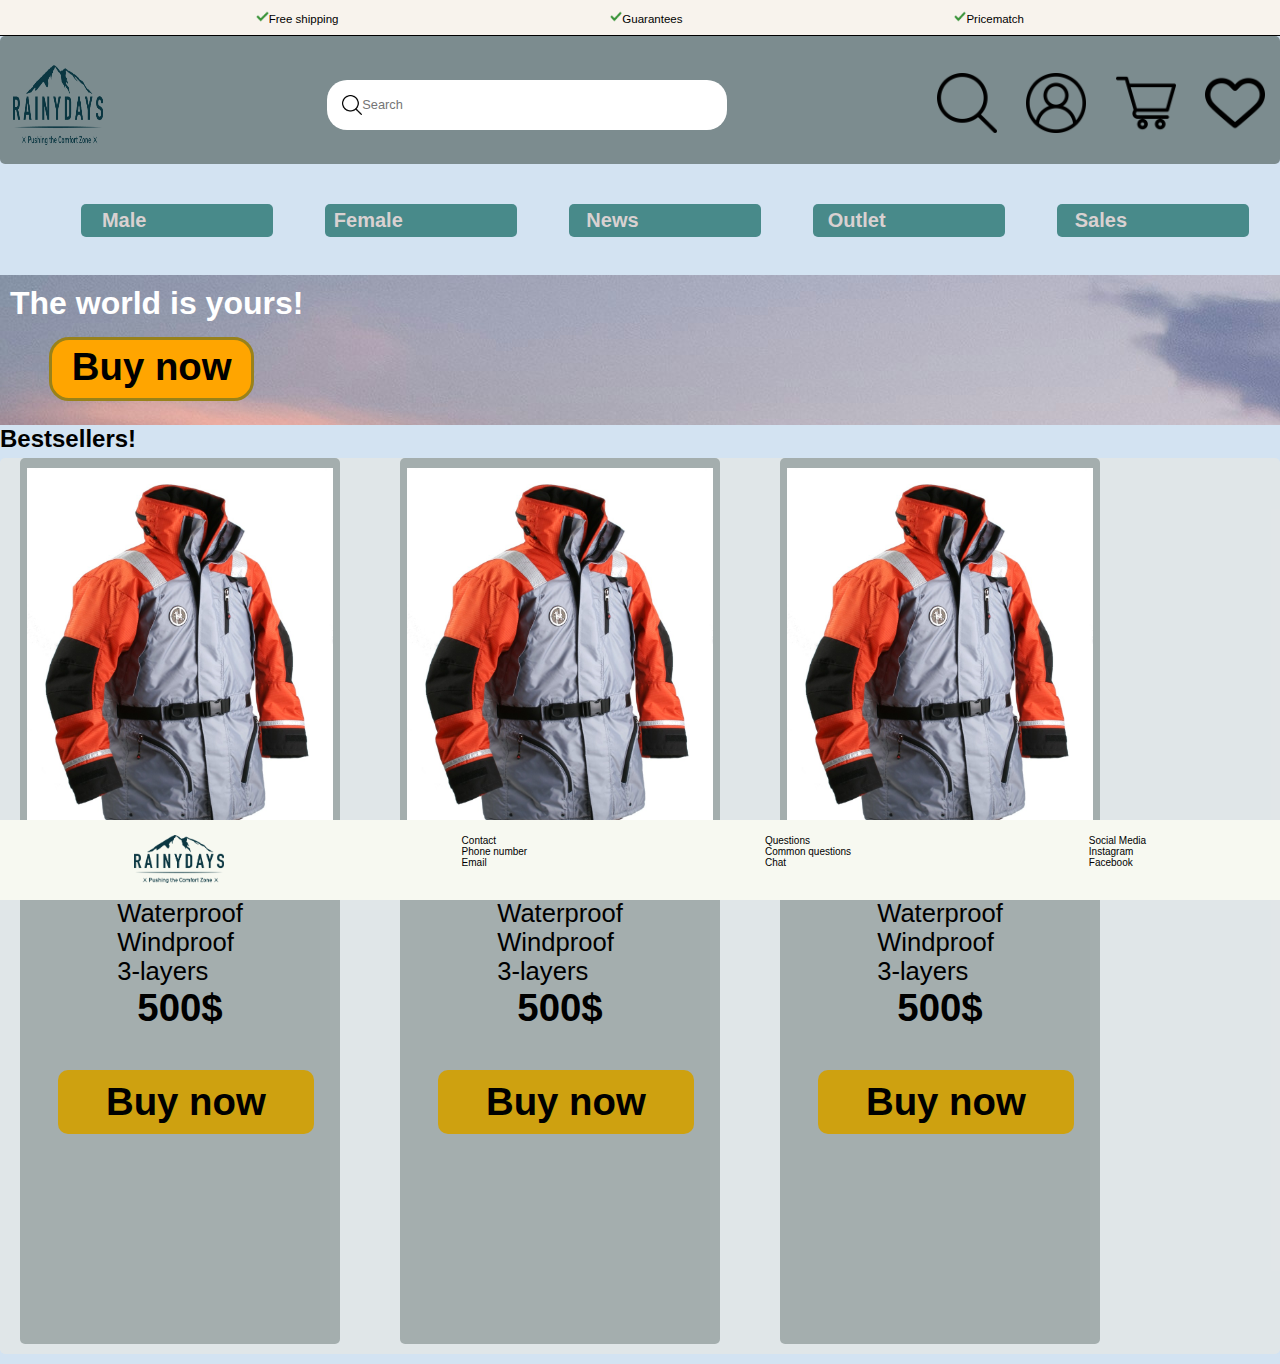
<file: index.html>
<!DOCTYPE html>
<html lang="en">
<head>
    <meta charset="UTF-8">
    <meta name="viewport" content="width=device-width, initial-scale=1.0">
    <title>Rainydays | home</title>
    <link rel="stylesheet" href="styles/rainydays2.css">
     <link rel="icon" href="/photos/RainyDays_Logo.png">
</head>
<body>
    <!--infobar-->
    <div class="info-bar">
        <span class="information"><img src="icons/checkmark.png" alt="confirmation on information" class="checkmark">Free shipping</span>
         <span class="information"><img src="icons/checkmark.png" alt="confirmation on information" class="checkmark">Guarantees</span>
          <span class="information"><img src="icons/checkmark.png" alt="confimration on information" class="checkmark">Pricematch</span>
    </div>
    <!--header-->
    <header>
        <div class="logo">
            <a href="pages/Rainydays2.html"><img src="photos/RainyDays_Logo.png" alt="Logo of rainydays" class="logo"></a>
        </div>
                    <form action="search">
        <div class="search">
            <span class="search-icon"> <img src="icons/search-interface-symbol.png" alt="search icons" class="search-icon"></span>
       <input type="search" placeholder="Search" class="search-input">
         </div>
    </form>
        <div class="icons">
            <img src="icons/search-interface-symbol.png" alt="search icon" id="Search-icon-header">
            <img src="icons/user.png" alt="icon that represents account">
           <img src="icons/shopping-cart.png" alt="icon that represents a shopping cart">
            <img src="icons/heart.png" alt="icon that represents a heart">
        </div>
    </header>
    <!--navigation-->
    <nav class="main-nav">
    <button><a href="pages/productspage2.html">Male</a></button> 
   <button><a href="pages/productspage2.html">Female</a></button> 
   <button><a href="pages/productspage2.html">News</a></button> 
   <button><a href="pages/productspage2.html">Outlet</a></button> 
   <button><a href="pages/productspage2.html">Sales</a></button> 
    </nav>
<aside>        
    <div class="hero">
    <h1>The world is yours!</h1>
    <a href="pages/productspage2.html"><button class="cta">Buy now</button></a>
    </div>
</aside>
<!--main content-->
<main>
    <h2>Bestsellers!</h2>
<div class="card-container">
    <!--cards-->
    <div class="card">
        <a href="pages/productinfopage2.html" class="jacket"><img src="photos/RainyDays_Jacket1.jpg" alt="picture of a jacket" class="jacket"></a>
        <div class="card-content">
            <h3>Jacket 1</h3>
            <ul>
                <li>Waterproof</li>
                <li>Windproof</li>
                <li>3-layers</li>
            </ul>
            <p class="price">500$</p>
            <button class="card-button">Buy now</button>
        </div>
    </div>
        <div class="card">
         <a href="pages/productinfopage2.html" class="jacket"><img src="photos/RainyDays_Jacket1.jpg" alt="picture of a jacket" class="jacket"></a>
        <div class="card-content">
            <h3>Jacket 2</h3>
            <ul>
                <li>Waterproof</li>
                <li>Windproof</li>
                <li>3-layers</li>
            </ul>
            <p class="price">500$</p>
            <button class="card-button">Buy now</button>
        </div>
    </div>    <div class="card">
         <a href="pages/productinfopage2.html" class="jacket"><img src="photos/RainyDays_Jacket1.jpg" alt="picture of a jacket" class="jacket"></a>
        <div class="card-content">
            <h3>Jacket 3</h3>
            <ul>
                <li>Waterproof</li>
                <li>Windproof</li>
                <li>3-layers</li>
            </ul>
            <p class="price">500$</p>
            <button class="card-button">Buy now</button>
        </div>
    </div>
</div>
</main>
 
    <!--footer-->
<footer class="footer">
    <div class="footer-logo">
        <img src="photos/RainyDays_Logo.png" alt="Rainydays logo" class="footer-logo">
      </div>
    <div class="footer-connect">
        <p>Contact</p>
        <p>Phone number</p>
        <p>Email</p>
    </div>
     <div class="footer-services">
        <p>Questions</p>
        <p>Common questions</p>
        <p>Chat</p>
    </div>
     <div class="footer-social">
        <p>Social Media</p>
        <p>Instagram</p>
        <p>Facebook</p>
    </div>
</footer>
</body>
</html>
</file>
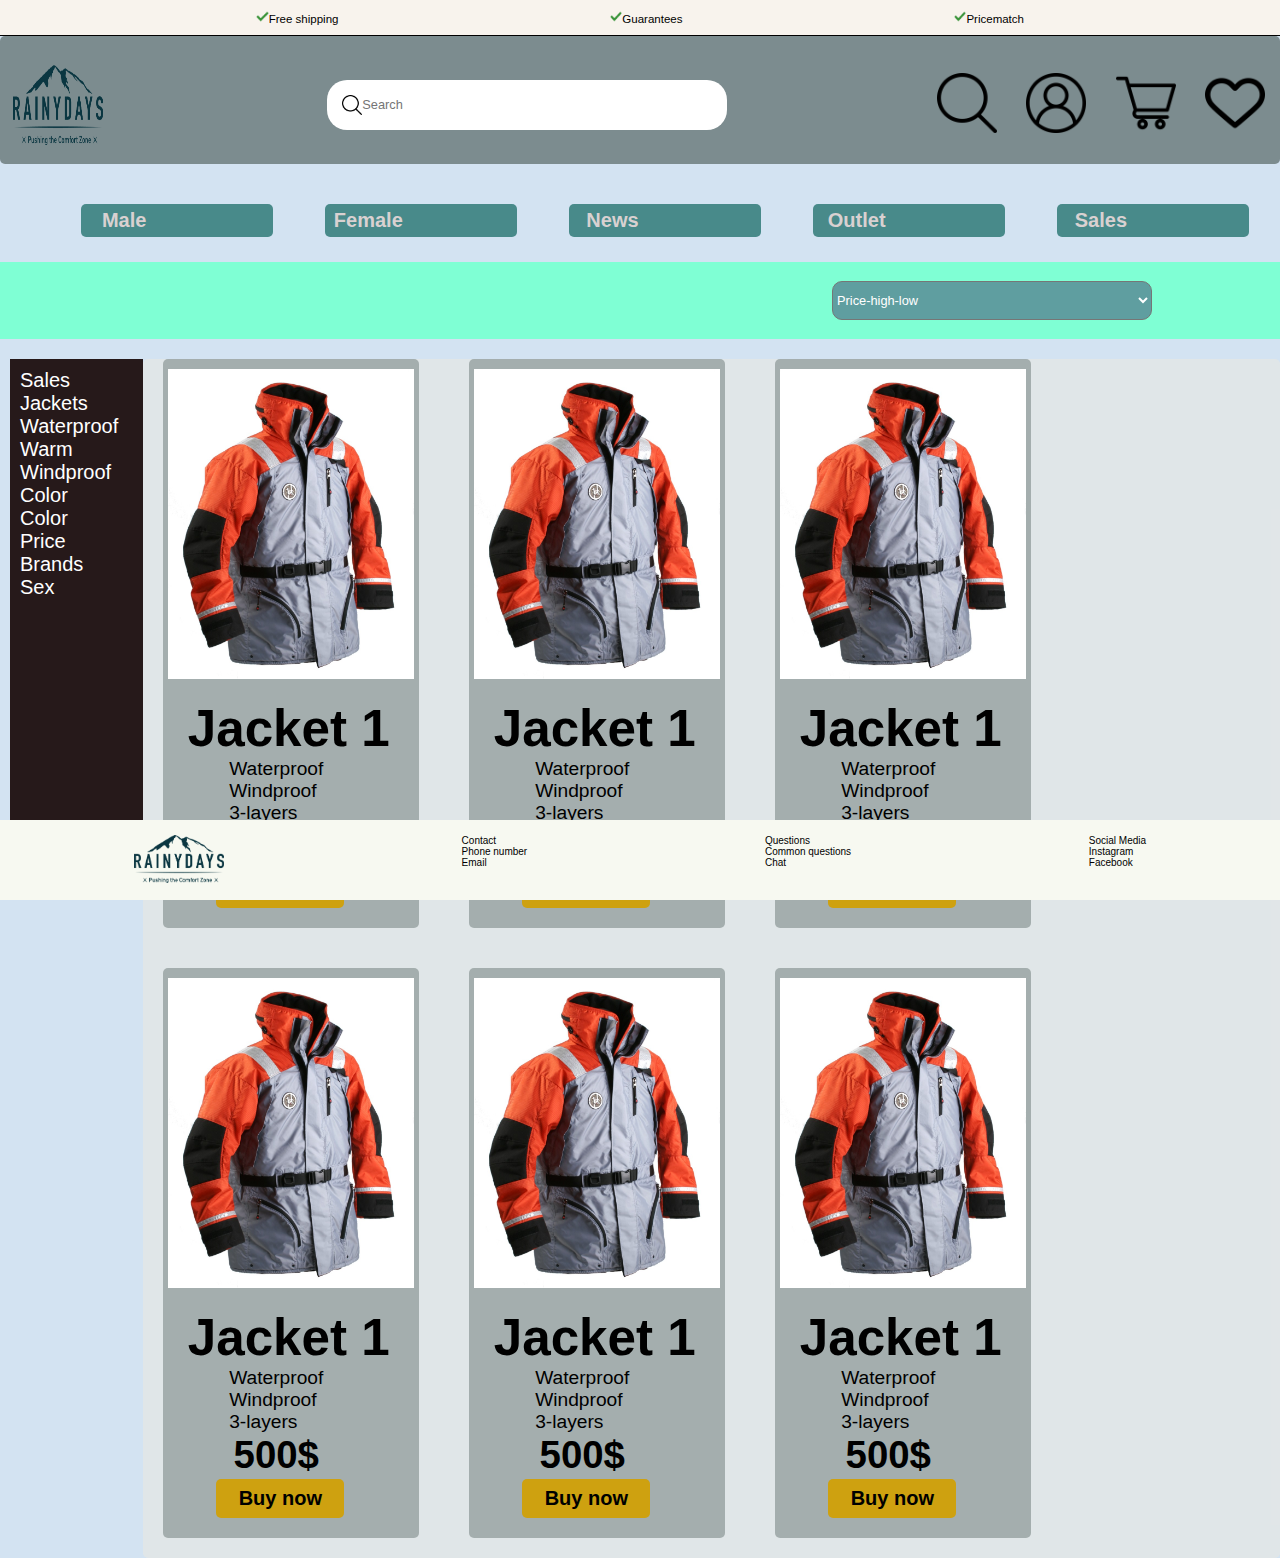
<file: productspage2.html>
<!DOCTYPE html>
<html lang="en">
<head>
    <meta charset="UTF-8">
    <meta name="viewport" content="width=device-width, initial-scale=1.0">
    <title>Rainydays | products</title>
    <link rel="stylesheet" href="styles/rainydays2.css">
    <link rel="stylesheet" href="styles/productspage2.css">
     <link rel="icon" href="photos/RainyDays_Logo.png">
</head>
<body>
    <!--infobar-->
    <div class="info-bar">
        <span class="information"><img src="icons/checkmark.png" alt="confirmation on information" class="checkmark">Free shipping</span>
         <span class="information"><img src="icons/checkmark.png" alt="confirmation on information" class="checkmark">Guarantees</span>
          <span class="information"><img src="icons/checkmark.png" alt="confimration on information" class="checkmark">Pricematch</span>
    </div>
    <!--header-->
    <header>
        <div class="logo">
            <a href="index.html"><img src="photos/RainyDays_Logo.png" alt="rainydays logo" class="logo"></a>
        </div>
                    <form action="search">
        <div class="search">
            <span class="search-icon"> <img src="icons/search-interface-symbol.png" alt="search icon" class="search-icon"></span>
       <input type="search" placeholder="Search" class="search-input">
        </div>
    </form>
        <div class="icons">
            <img src="icons/search-interface-symbol.png" alt="seach icon" id="Search-icon-header">
            <img src="icons/user.png" alt="user icon">
           <img src="icons/shopping-cart.png" alt="shopping cart icon">
            <img src="icons/heart.png" alt="heart icon">
        </div>

    </header>
    <!--navigation-->
    <nav class="main-nav">
    <button><a href="pages/productspage2.html">Male</a></button> 
   <button><a href="pages/productspage2.html">Female</a></button> 
   <button><a href="pages/productspage2.html">News</a></button> 
   <button><a href="pages/productspage2.html">Outlet</a></button> 
   <button><a href="pages/productspage2.html">Sales</a></button> 
    </nav>
<!--productspage-->
<main class="productspage">
    <div class="filters">
        <div class="hamburger-menu">

<a href="" class="link-hamburger-menu">
<img src="icons/hamburger.png" alt="hamburger menu" class="image-hamburger-menu">
 </a>
</div>
<select name="option" id="options" class="options">
    <option value="">Price-high-low</option>
    <option value="">Discount</option>
    <option value="">Price-low-high</option>
</select>
</div>
<div class="list-and-products">
    <ul class="list-of-products">
       <li>Sales</li>
        <li>Jackets</li>
        <li>Waterproof</li>
        <li>Warm</li>
        <li>Windproof</li>
        <li>Color</li>
        <li>Color</li>
        <li>Price</li>
        <li>Brands</li>
        <li>Sex</li> 
    </ul>
    <!--cards-->
    <div class="productspage-card-container">
        <div class="productspage-card">
        <a href="pages/productinfopage2.html" class="productspage-jacket"><img src="photos/RainyDays_Jacket1.jpg" alt="jacket" class="productspage-jacket"></a>
        <div class="productspage-card-content">
            <h3>Jacket 1</h3>
            <ul>
                <li>Waterproof</li>
                <li>Windproof</li>
                <li>3-layers</li>
            </ul>
            <p class="productspage-price">500$</p>
            <button class="productspage-card-button">Buy now</button>
        </div>
    </div>    <div class="productspage-card">
        <a href="pages/productinfopage2.html" class="productspage-jacket"><img src="photos/RainyDays_Jacket1.jpg" alt="jacket" class="productspage-jacket"></a>
        <div class="productspage-card-content">
            <h3>Jacket 1</h3>
            <ul>
                <li>Waterproof</li>
                <li>Windproof</li>
                <li>3-layers</li>
            </ul>
            <p class="productspage-price">500$</p>
            <button class="productspage-card-button">Buy now</button>
        </div>
    </div>    <div class="productspage-card">
         <a href="pages/productinfopage2.html" class="productspage-jacket"><img src="photos/RainyDays_Jacket1.jpg" alt="jacket" class="productspage-jacket"></a>
        <div class="productspage-card-content">
            <h3>Jacket 1</h3>
            <ul>
                <li>Waterproof</li>
                <li>Windproof</li>
                <li>3-layers</li>
            </ul>
            <p class="productspage-price">500$</p>
            <button class="productspage-card-button">Buy now</button>
        </div>
        </div>    <div class="productspage-card">
         <a href="pages/productinfopage2.html" class="productspage-jacket"><img src="photos/RainyDays_Jacket1.jpg" alt="jacket" class="productspage-jacket"></a>
        <div class="productspage-card-content">
            <h3>Jacket 1</h3>
            <ul>
                <li>Waterproof</li>
                <li>Windproof</li>
                <li>3-layers</li>
            </ul>
            <p class="productspage-price">500$</p>
            <button class="productspage-card-button">Buy now</button>
        </div>
    </div>    <div class="productspage-card">
         <a href="pages/productinfopage2.html" class="productspage-jacket"><img src="photos/RainyDays_Jacket1.jpg" alt="jacket" class="productspage-jacket"></a>
        <div class="productspage-card-content">
            <h3>Jacket 1</h3>
            <ul>
                <li>Waterproof</li>
                <li>Windproof</li>
                <li>3-layers</li>
            </ul>
            <p class="productspage-price">500$</p>
            <button class="productspage-card-button">Buy now</button>
        </div>
    </div>    <div class="productspage-card">
         <a href="pages/productinfopage2.html" class="productspage-jacket"><img src="photos/RainyDays_Jacket1.jpg" alt="jacket" class="productspage-jacket"></a>
        <div class="productspage-card-content">
            <h3>Jacket 1</h3>
            <ul>
                <li>Waterproof</li>
                <li>Windproof</li>
                <li>3-layers</li>
            </ul>
            <p class="productspage-price">500$</p>
            <button class="productspage-card-button">Buy now</button>
        </div>
</div>
</div>
</div>

</main>
    <!--footer-->
<footer class="footer">
    <div class="footer-logo">
        <img src="photos/RainyDays_Logo.png" alt="rainydays logo" class="footer-logo">
      </div>
    <div class="footer-connect">
        <p>Contact</p>
        <p>Phone number</p>
        <p>Email</p>
    </div>
     <div class="footer-services">
        <p>Questions</p>
        <p>Common questions</p>
        <p>Chat</p>
    </div>
     <div class="footer-social">
        <p>Social Media</p>
        <p>Instagram</p>
        <p>Facebook</p>
    </div>
</footer>
</body>
</html>
</file>
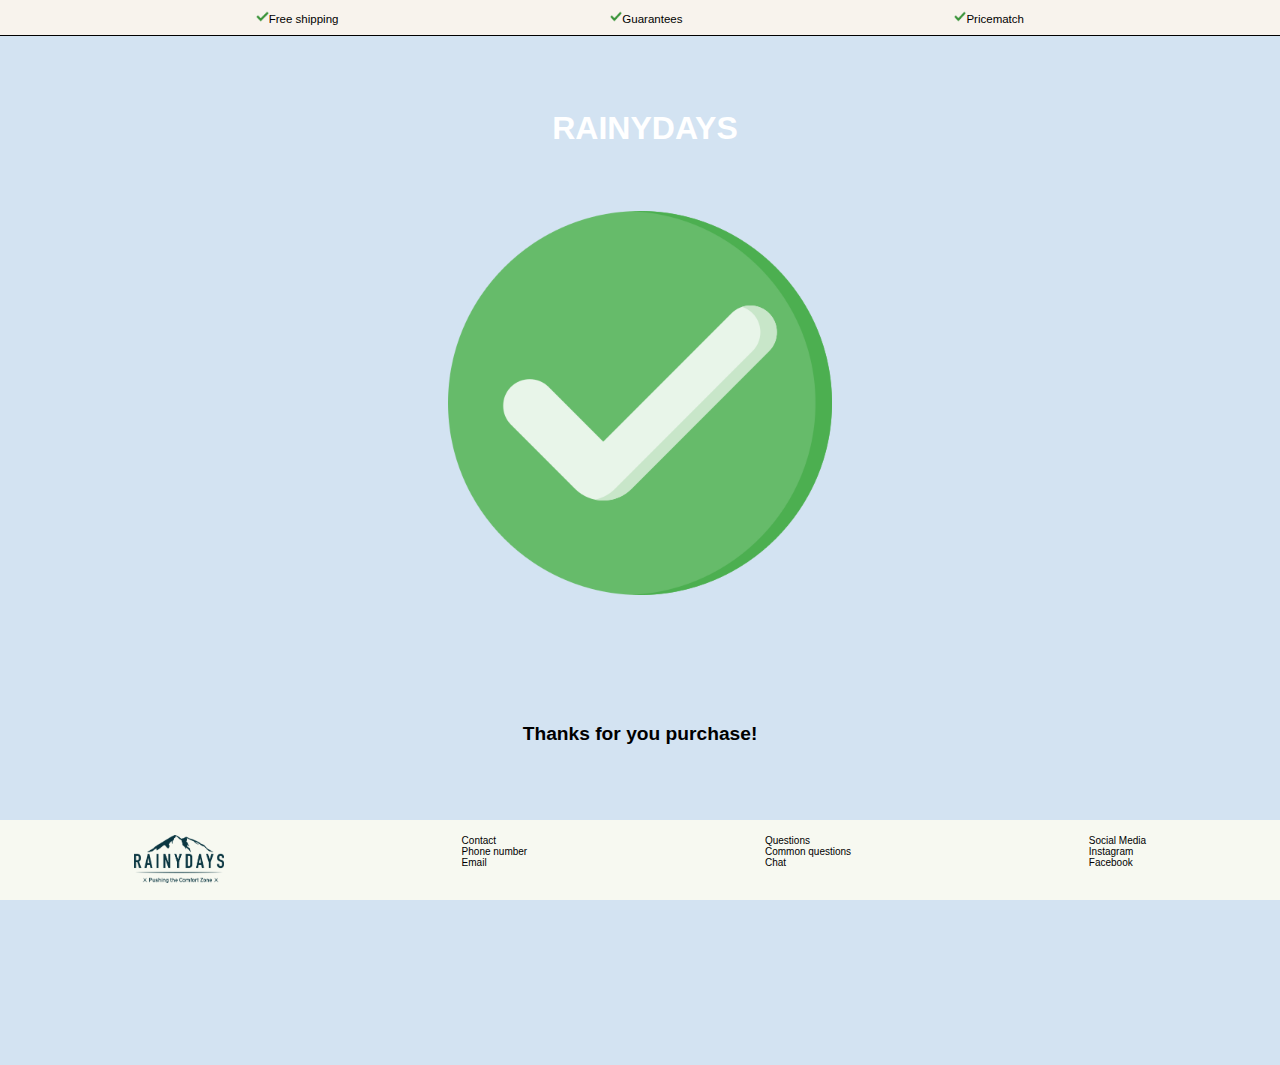
<file: pages/confirmation2.html>
<!DOCTYPE html>
<html lang="en">
<head>
    <meta charset="UTF-8">
    <meta name="viewport" content="width=device-width, initial-scale=1.0">
    <title>Rainydays | Confirmation</title>
    <link rel="stylesheet" href="../styles/rainydays2.css">
    <link rel="stylesheet" href="../styles/confirmation2.css">
     <link rel="icon" href="../photos/RainyDays_Logo.png">
</head>
<body>
    <!--infobar-->
    <div class="info-bar">
        <span class="information"><img src="../icons/checkmark.png" alt="confirmation on information" class="checkmark">Free shipping</span>
         <span class="information"><img src="../icons/checkmark.png" alt="confirmation on information" class="checkmark">Guarantees</span>
          <span class="information"><img src="../icons/checkmark.png" alt="confimration on information" class="checkmark">Pricematch</span>
    </div>
    <!--confirmation-->
    <main>  
     <h1>RAINYDAYS</h1>
        <img src="../icons/verified.png" alt="verification" class="confirmation">
        <p class="confirmation-text">Thanks for you purchase!</p>
    </main>
 
    <!--footer-->
<footer class="footer">
    <div class="footer-logo">
        <img src="../photos/RainyDays_Logo.png" alt="rainydays logo" class="footer-logo">
      </div>
    <div class="footer-connect">
        <p>Contact</p>
        <p>Phone number</p>
        <p>Email</p>
    </div>
     <div class="footer-services">
        <p>Questions</p>
        <p>Common questions</p>
        <p>Chat</p>
    </div>
     <div class="footer-social">
        <p>Social Media</p>
        <p>Instagram</p>
        <p>Facebook</p>
    </div>
</footer>
</body>
</html>
</file>
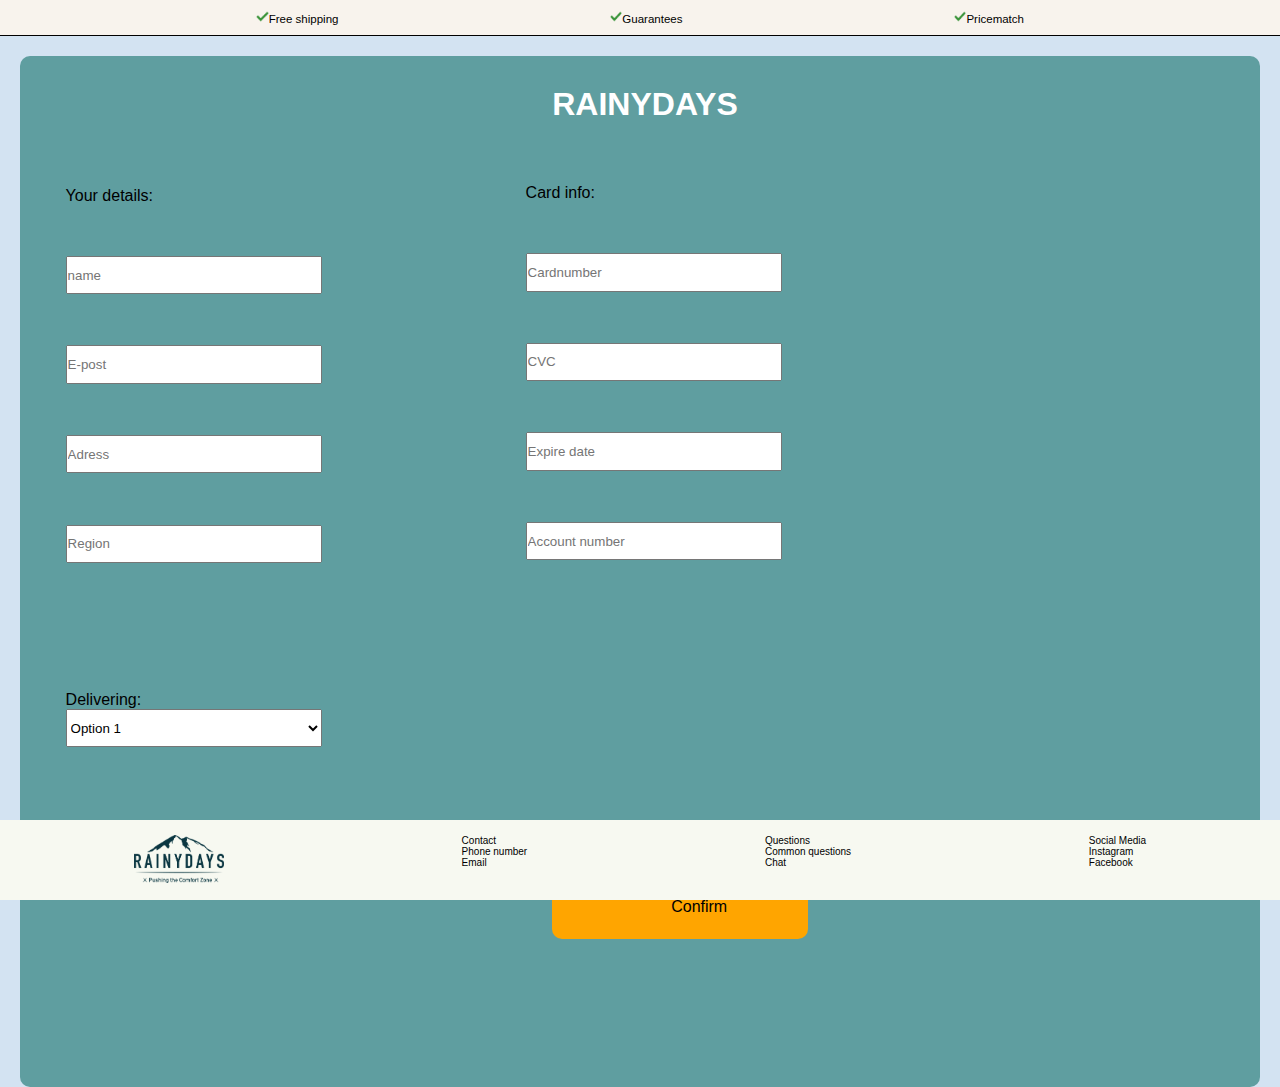
<file: pages/payment2.html>
<!DOCTYPE html>
<html lang="en">
<head>
    <meta charset="UTF-8">
    <meta name="viewport" content="width=device-width, initial-scale=1.0">
    <title>Rainydays | Payment</title>
    <link rel="stylesheet" href="/styles/rainydays2.css">
    <link rel="stylesheet" href="/styles/payment2.css">
     <link rel="icon" href="/photos/RainyDays_Logo.png">
</head>
<body>
    <!--infobar-->
    <div class="info-bar">
        <span class="information"><img src="/icons/checkmark.png" alt="confirmation on information" class="checkmark">Free shipping</span>
         <span class="information"><img src="/icons/checkmark.png" alt="confirmation on information" class="checkmark">Guarantees</span>
          <span class="information"><img src="/icons/checkmark.png" alt="confimration on information" class="checkmark">Pricematch</span>
    </div>
    <!--section for payment-->
<main>
    <section class="payment-card">
        <div class="box">
            <h1 class="rainydays">RAINYDAYS</h1>
        </div>
        <div class="your-details-section">
            <p>Your details:</p>
            <input type="text" placeholder="name">
            <input type="text" placeholder="E-post">
            <input type="text" placeholder="Adress">
            <input type="text" placeholder="Region">
        </div>
        <div class="delivering-section">
            <p>Delivering:</p>
            <select name="option" id="option">
                <option value="">Option 1</option>
                <option value="">Option 2</option>
                <option value="">Option 3</option>
            </select>
            </div>
<div class="card-info-section">
            <p>Card info:</p>
             <input type="number" placeholder="Cardnumber">
            <input type="number" placeholder="CVC">
            <input type="number" placeholder="Expire date">
            <input type="number" placeholder="Account number">
            </div>
            <a href="/pages/confirmation2.html" class="confirm-and-pay">Confirm</a>

    </section>
</main>
 
    <!--footer-->
<footer class="footer">
    <div class="footer-logo">
        <img src="/photos/RainyDays_Logo.png" alt="rainydays logo" class="footer-logo">
      </div>
    <div class="footer-connect">
        <p>Contact</p>
        <p>Phone number</p>
        <p>Email</p>
    </div>
     <div class="footer-services">
        <p>Questions</p>
        <p>Common questions</p>
        <p>Chat</p>
    </div>
     <div class="footer-social">
        <p>Social Media</p>
        <p>Instagram</p>
        <p>Facebook</p>
    </div>
</footer>
</body>
</html>
</file>
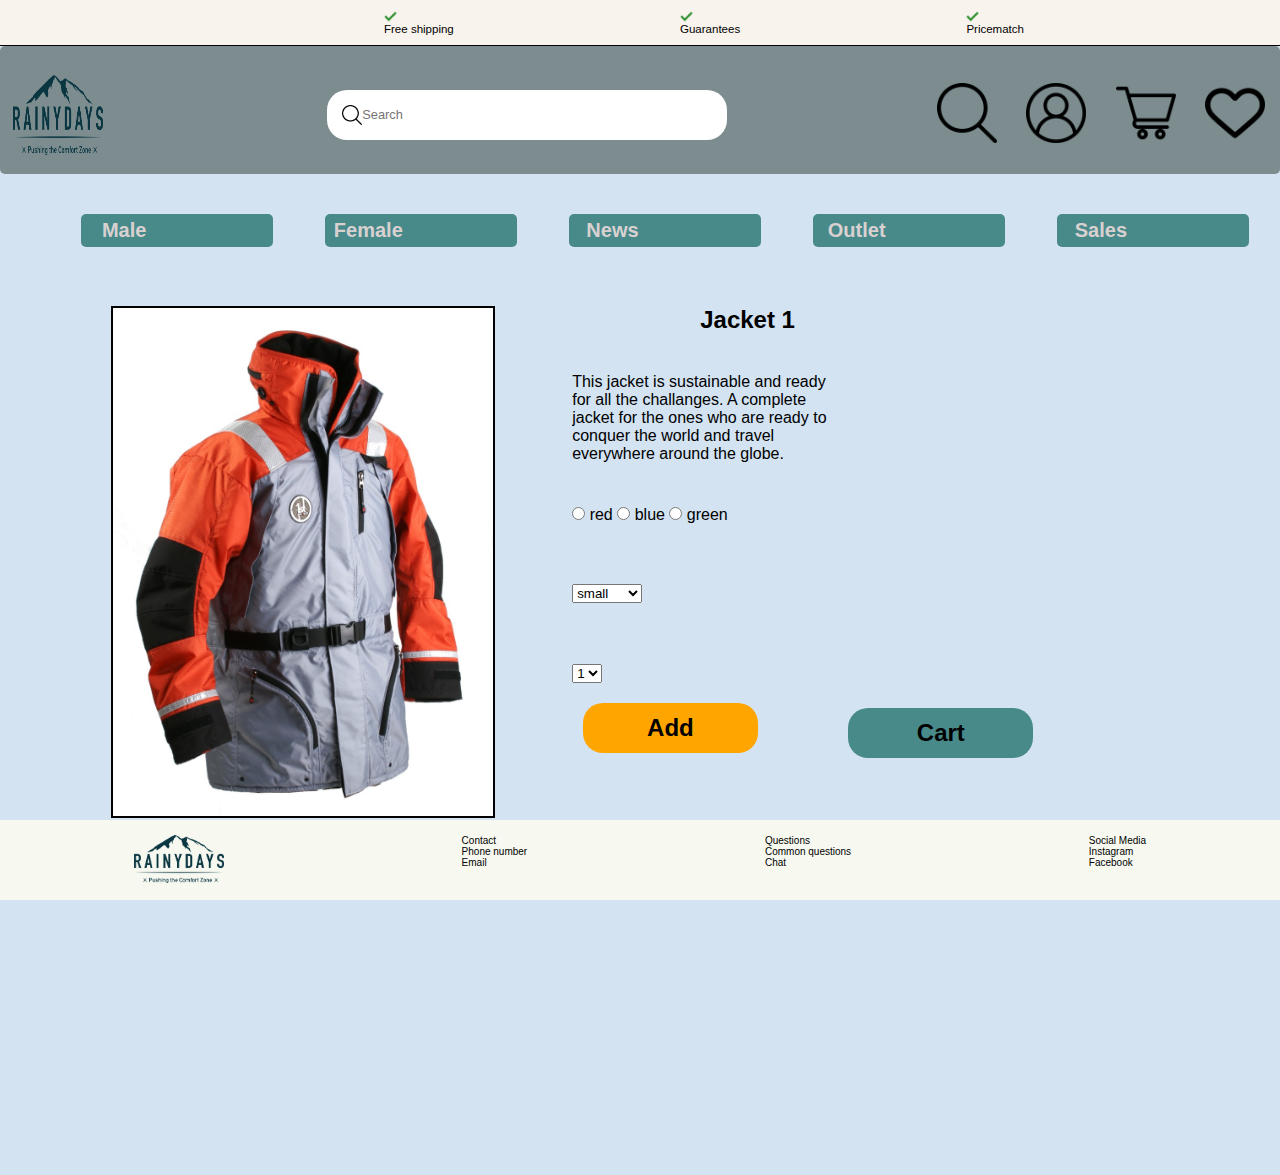
<file: pages/productinfopage2.html>
<!DOCTYPE html>
<html lang="en">
<head>
    <meta charset="UTF-8">
    <meta name="viewport" content="width=device-width, initial-scale=1.0">
    <title>Rainydays | productinfo </title>
    <link rel="stylesheet" href="/styles/rainydays2.css">
    <link rel="stylesheet" href="/styles/productinfopage2.css">
     <link rel="icon" href="/photos/RainyDays_Logo.png">
</head>
<body>
    <!--infobar-->
    <div class="info-bar">
        <span class="information"><img src="/icons/checkmark.png" alt="confirmation on information" class="checkmark">Free shipping</span>
         <span class="information"><img src="/icons/checkmark.png" alt="confirmation on information" class="checkmark">Guarantees</span>
          <span class="information"><img src="/icons/checkmark.png" alt="confimration on information" class="checkmark">Pricematch</span>
    </div>
    <!--header-->
    <header>
        <div class="logo">
            <a href="/pages/Rainydays2.html"><img src="/photos/RainyDays_Logo.png" alt="Logo of rainydays" class="logo"></a>
        </div>
                    <form action="search">
        <div class="search">
            <span class="search-icon"> <img src="/icons/search-interface-symbol.png" alt="search icon" class="search-icon"></span>
       <input type="search" placeholder="Search" class="search-input">
        </div>
    </form>
        <div class="icons">
            <img src="/icons/search-interface-symbol.png" alt="search interface symbol" id="Search-icon-header">
            <img src="/icons/user.png" alt="user icon">
           <img src="/icons/shopping-cart.png" alt="shopping cart icon"> 
            <img src="/icons/heart.png" alt="heart icon">
        </div>

    </header>
    <!--navigation-->
    <nav class="main-nav">
    <button><a href="/pages/productspage2.html">Male</a></button> 
   <button><a href="/pages/productspage2.html">Female</a></button> 
   <button><a href="/pages/productspage2.html">News</a></button> 
   <button><a href="/pages/productspage2.html">Outlet</a></button> 
   <button><a href="/pages/productspage2.html">Sales</a></button> 
    </nav>
<!--information-->
<main class="productinfopage">
    <div class="productinfo-image">
        <img src="/photos/RainyDays_Jacket1.jpg" alt="jacket">
    </div>
    <div class="all-info">
 <div class="productinfo">
        <h2 class="productinfo-heading">Jacket 1</h2>
        <p>This jacket is sustainable and ready for all the challanges. A complete jacket for the ones who are ready to conquer the world and travel everywhere around the globe.</p>
    </div>
<div class="information">
        <div class="color-options">
        <input type="radio" class="color" id="red">
        <label for="red">red</label>
        <input type="radio" id="blue">
        <label for="blue">blue</label>
        <input type="radio" id="green">
        <label for="green">green</label>
    </div>
    <label class="size-options">
        <select name="size" id="size">
            <option value="size">small</option>
            <option value="size">Medium</option>
            <option value="size">large</option>
        </select>
    </label>
    <label class="amount-options">
        <select name="number" id="number">
            <option value="number">1</option>
            <option value="number">2</option>
            <option value="number">3</option>
        </select>
    </label>
    <div class="buttons">
                <button class="add">Add</button>
        <a href="/pages/cartpage2.html" class="cart"><button class="cart">Cart</button></a>
    </div>
</div>
    </div>
</main>
 
    <!--footer-->
<footer class="footer">
    <div class="footer-logo">
        <img src="/photos/RainyDays_Logo.png" alt="rainydays logo" class="footer-logo">
      </div>
    <div class="footer-connect">
        <p>Contact</p>
        <p>Phone number</p>
        <p>Email</p>
    </div>
     <div class="footer-services">
        <p>Questions</p>
        <p>Common questions</p>
        <p>Chat</p>
    </div>
     <div class="footer-social">
        <p>Social Media</p>
        <p>Instagram</p>
        <p>Facebook</p>
    </div>
</footer> 
</body>
</html>
</file>
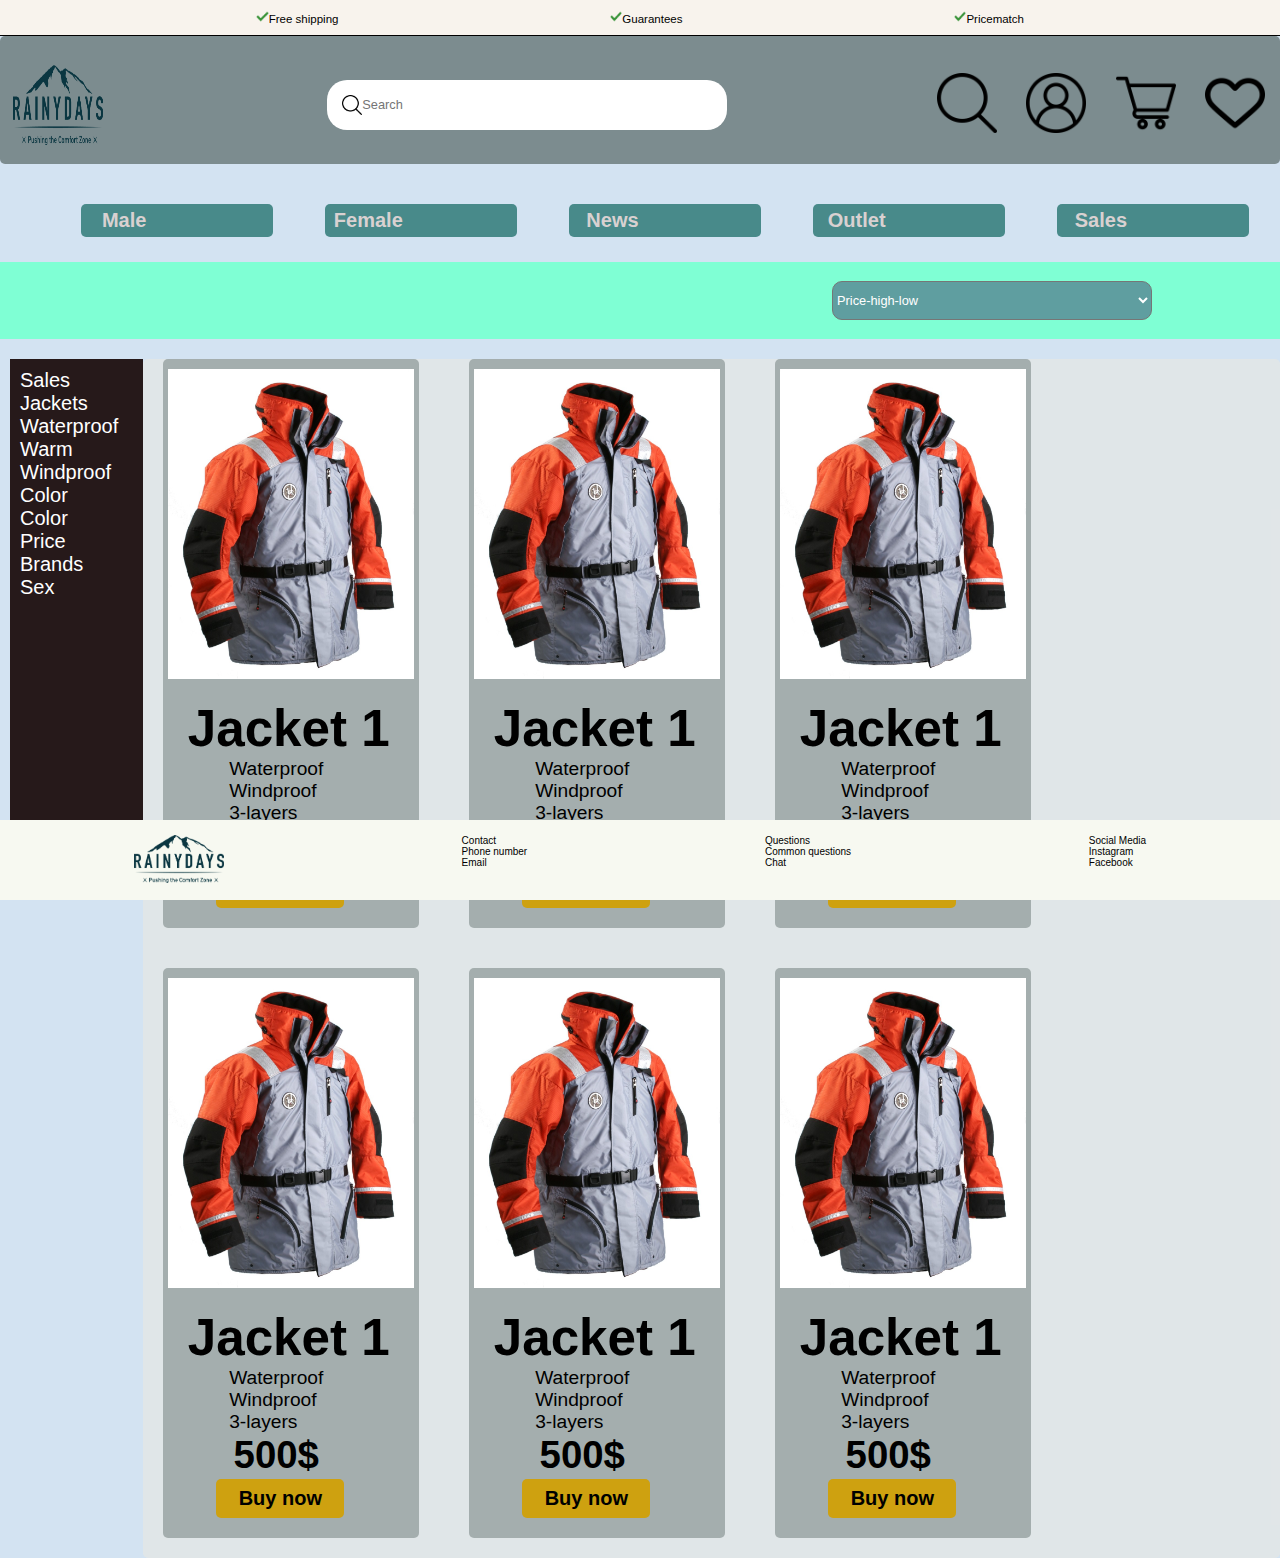
<file: pages/productspage2.html>
<!DOCTYPE html>
<html lang="en">
<head>
    <meta charset="UTF-8">
    <meta name="viewport" content="width=device-width, initial-scale=1.0">
    <title>Rainydays | products</title>
    <link rel="stylesheet" href="/styles/rainydays2.css">
    <link rel="stylesheet" href="/styles/productspage2.css">
     <link rel="icon" href="/photos/RainyDays_Logo.png">
</head>
<body>
    <!--infobar-->
    <div class="info-bar">
        <span class="information"><img src="/icons/checkmark.png" alt="confirmation on information" class="checkmark">Free shipping</span>
         <span class="information"><img src="/icons/checkmark.png" alt="confirmation on information" class="checkmark">Guarantees</span>
          <span class="information"><img src="/icons/checkmark.png" alt="confimration on information" class="checkmark">Pricematch</span>
    </div>
    <!--header-->
    <header>
        <div class="logo">
            <a href="/index.html"><img src="/photos/RainyDays_Logo.png" alt="rainydays logo" class="logo"></a>
        </div>
                    <form action="search">
        <div class="search">
            <span class="search-icon"> <img src="/icons/search-interface-symbol.png" alt="search icon" class="search-icon"></span>
       <input type="search" placeholder="Search" class="search-input">
        </div>
    </form>
        <div class="icons">
            <img src="/icons/search-interface-symbol.png" alt="seach icon" id="Search-icon-header">
            <img src="/icons/user.png" alt="user icon">
           <img src="/icons/shopping-cart.png" alt="shopping cart icon">
            <img src="/icons/heart.png" alt="heart icon">
        </div>

    </header>
    <!--navigation-->
    <nav class="main-nav">
    <button><a href="/pages/productspage2.html">Male</a></button> 
   <button><a href="/pages/productspage2.html">Female</a></button> 
   <button><a href="/pages/productspage2.html">News</a></button> 
   <button><a href="/pages/productspage2.html">Outlet</a></button> 
   <button><a href="/pages/productspage2.html">Sales</a></button> 
    </nav>
<!--productspage-->
<main class="productspage">
    <div class="filters">
        <div class="hamburger-menu">

<a href="" class="link-hamburger-menu">
<img src="/icons/hamburger.png" alt="hamburger menu" class="image-hamburger-menu">
 </a>
</div>
<select name="option" id="options" class="options">
    <option value="">Price-high-low</option>
    <option value="">Discount</option>
    <option value="">Price-low-high</option>
</select>
</div>
<div class="list-and-products">
    <ul class="list-of-products">
       <li>Sales</li>
        <li>Jackets</li>
        <li>Waterproof</li>
        <li>Warm</li>
        <li>Windproof</li>
        <li>Color</li>
        <li>Color</li>
        <li>Price</li>
        <li>Brands</li>
        <li>Sex</li> 
    </ul>
    <!--cards-->
    <div class="productspage-card-container">
        <div class="productspage-card">
        <a href="/pages/productinfopage2.html" class="productspage-jacket"><img src="/photos/RainyDays_Jacket1.jpg" alt="jacket" class="productspage-jacket"></a>
        <div class="productspage-card-content">
            <h3>Jacket 1</h3>
            <ul>
                <li>Waterproof</li>
                <li>Windproof</li>
                <li>3-layers</li>
            </ul>
            <p class="productspage-price">500$</p>
            <button class="productspage-card-button">Buy now</button>
        </div>
    </div>    <div class="productspage-card">
        <a href="/pages/productinfopage2.html" class="productspage-jacket"><img src="/photos/RainyDays_Jacket1.jpg" alt="jacket" class="productspage-jacket"></a>
        <div class="productspage-card-content">
            <h3>Jacket 1</h3>
            <ul>
                <li>Waterproof</li>
                <li>Windproof</li>
                <li>3-layers</li>
            </ul>
            <p class="productspage-price">500$</p>
            <button class="productspage-card-button">Buy now</button>
        </div>
    </div>    <div class="productspage-card">
         <a href="/pages/productinfopage2.html" class="productspage-jacket"><img src="/photos/RainyDays_Jacket1.jpg" alt="jacket" class="productspage-jacket"></a>
        <div class="productspage-card-content">
            <h3>Jacket 1</h3>
            <ul>
                <li>Waterproof</li>
                <li>Windproof</li>
                <li>3-layers</li>
            </ul>
            <p class="productspage-price">500$</p>
            <button class="productspage-card-button">Buy now</button>
        </div>
        </div>    <div class="productspage-card">
         <a href="/pages/productinfopage2.html" class="productspage-jacket"><img src="/photos/RainyDays_Jacket1.jpg" alt="jacket" class="productspage-jacket"></a>
        <div class="productspage-card-content">
            <h3>Jacket 1</h3>
            <ul>
                <li>Waterproof</li>
                <li>Windproof</li>
                <li>3-layers</li>
            </ul>
            <p class="productspage-price">500$</p>
            <button class="productspage-card-button">Buy now</button>
        </div>
    </div>    <div class="productspage-card">
         <a href="/pages/productinfopage2.html" class="productspage-jacket"><img src="/photos/RainyDays_Jacket1.jpg" alt="jacket" class="productspage-jacket"></a>
        <div class="productspage-card-content">
            <h3>Jacket 1</h3>
            <ul>
                <li>Waterproof</li>
                <li>Windproof</li>
                <li>3-layers</li>
            </ul>
            <p class="productspage-price">500$</p>
            <button class="productspage-card-button">Buy now</button>
        </div>
    </div>    <div class="productspage-card">
         <a href="/pages/productinfopage2.html" class="productspage-jacket"><img src="/photos/RainyDays_Jacket1.jpg" alt="jacket" class="productspage-jacket"></a>
        <div class="productspage-card-content">
            <h3>Jacket 1</h3>
            <ul>
                <li>Waterproof</li>
                <li>Windproof</li>
                <li>3-layers</li>
            </ul>
            <p class="productspage-price">500$</p>
            <button class="productspage-card-button">Buy now</button>
        </div>
</div>
</div>
</div>

</main>
    <!--footer-->
<footer class="footer">
    <div class="footer-logo">
        <img src="/photos/RainyDays_Logo.png" alt="rainydays logo" class="footer-logo">
      </div>
    <div class="footer-connect">
        <p>Contact</p>
        <p>Phone number</p>
        <p>Email</p>
    </div>
     <div class="footer-services">
        <p>Questions</p>
        <p>Common questions</p>
        <p>Chat</p>
    </div>
     <div class="footer-social">
        <p>Social Media</p>
        <p>Instagram</p>
        <p>Facebook</p>
    </div>
</footer>
</body>
</html>
</file>
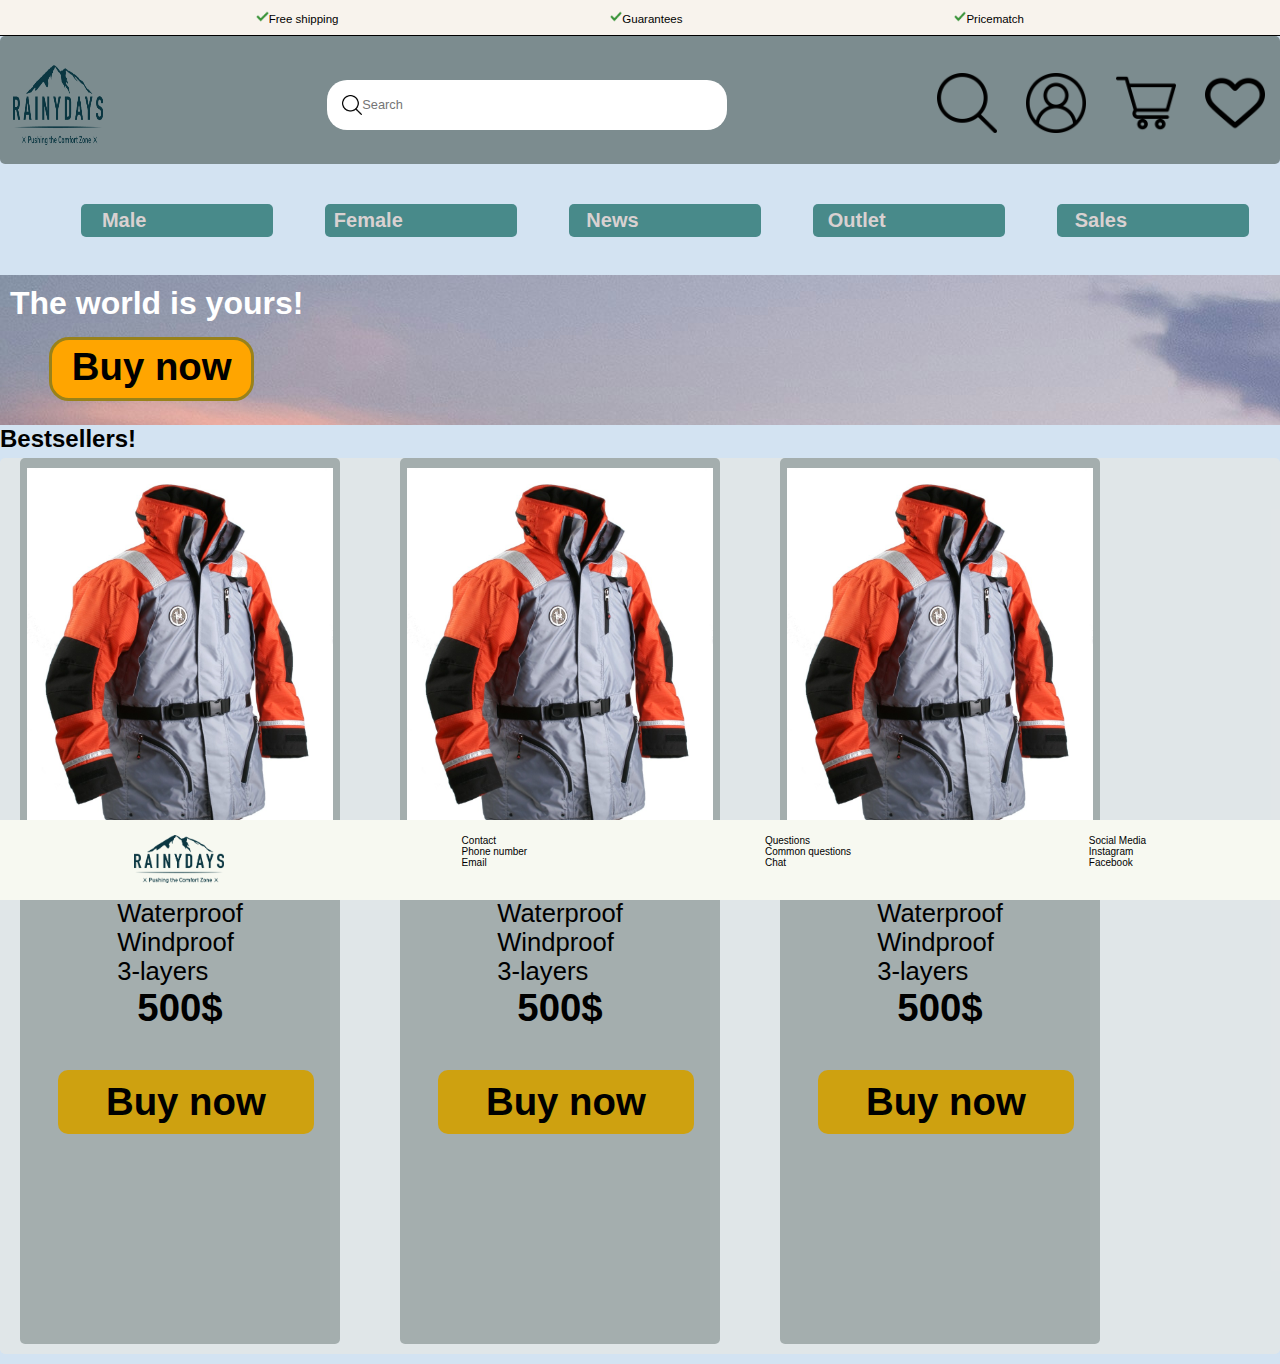
<file: pages/Rainydays2.html>
<!DOCTYPE html>
<html lang="en">
<head>
    <meta charset="UTF-8">
    <meta name="viewport" content="width=device-width, initial-scale=1.0">
    <title>Rainydays | home</title>
    <link rel="stylesheet" href="/styles/rainydays2.css">
     <link rel="icon" href="/photos/RainyDays_Logo.png">
</head>
<body>
    <!--infobar-->
    <div class="info-bar">
        <span class="information"><img src="/icons/checkmark.png" alt="confirmation on information" class="checkmark">Free shipping</span>
         <span class="information"><img src="/icons/checkmark.png" alt="confirmation on information" class="checkmark">Guarantees</span>
          <span class="information"><img src="/icons/checkmark.png" alt="confimration on information" class="checkmark">Pricematch</span>
    </div>
    <!--header-->
    <header>
        <div class="logo">
            <a href="/pages/Rainydays2.html"><img src="/photos/RainyDays_Logo.png" alt="Logo of rainydays" class="logo"></a>
        </div>
                    <form action="search">
        <div class="search">
            <span class="search-icon"> <img src="/icons/search-interface-symbol.png" alt="a search icon" class="search-icon"></span>
       <input type="search" placeholder="Search" class="search-input">
        </div>
    </form>
        <div class="icons">
            <img src="/icons/search-interface-symbol.png" alt="search icon" id="Search-icon-header">
            <img src="/icons/user.png" alt="icon that represents account">
           <img src="/icons/shopping-cart.png" alt="icon that represents a shopping cart">
            <img src="/icons/heart.png" alt="icon that represents a heart">
        </div>
    </header>
    <!--navigation-->
    <nav class="main-nav">
    <button><a href="/pages/productspage2.html">Male</a></button> 
   <button><a href="/pages/productspage2.html">Female</a></button> 
   <button><a href="/pages/productspage2.html">News</a></button> 
   <button><a href="/pages/productspage2.html">Outlet</a></button> 
   <button><a href="/pages/productspage2.html">Sales</a></button> 
    </nav>
<aside>        
    <div class="hero">
    <h1>The world is yours!</h1>
    <a href="/pages/productspage2.html"><button class="cta">Buy now</button></a>
    </div>
</aside>
<!--main content-->
<main>
    <h2>Bestsellers!</h2>
<div class="card-container">
    <!--cards-->
    <div class="card">
        <a href="/pages/productinfopage2.html" class="jacket"><img src="/photos/RainyDays_Jacket1.jpg" alt="picture of a jacket" class="jacket"></a>
        <div class="card-content">
            <h3>Jacket 1</h3>
            <ul>
                <li>Waterproof</li>
                <li>Windproof</li>
                <li>3-layers</li>
            </ul>
            <p class="price">500$</p>
            <button class="card-button">Buy now</button>
        </div>
    </div>
        <div class="card">
         <a href="/pages/productinfopage2.html" class="jacket"><img src="/photos/RainyDays_Jacket1.jpg" alt="picture of a jacket" class="jacket"></a>
        <div class="card-content">
            <h3>Jacket 2</h3>
            <ul>
                <li>Waterproof</li>
                <li>Windproof</li>
                <li>3-layers</li>
            </ul>
            <p class="price">500$</p>
            <button class="card-button">Buy now</button>
        </div>
    </div>    <div class="card">
         <a href="/pages/productinfopage2.html" class="jacket"><img src="/photos/RainyDays_Jacket1.jpg" alt="picture of a jacket" class="jacket"></a>
        <div class="card-content">
            <h3>Jacket 3</h3>
            <ul>
                <li>Waterproof</li>
                <li>Windproof</li>
                <li>3-layers</li>
            </ul>
            <p class="price">500$</p>
            <button class="card-button">Buy now</button>
        </div>
    </div>
</div>
</main>
 
    <!--footer-->
<footer class="footer">
    <div class="footer-logo">
        <img src="/photos/RainyDays_Logo.png" alt="Rainydays logo" class="footer-logo">
      </div>
    <div class="footer-connect">
        <p>Contact</p>
        <p>Phone number</p>
        <p>Email</p>
    </div>
     <div class="footer-services">
        <p>Questions</p>
        <p>Common questions</p>
        <p>Chat</p>
    </div>
     <div class="footer-social">
        <p>Social Media</p>
        <p>Instagram</p>
        <p>Facebook</p>
    </div>
</footer>
</body>
</html>
</file>
<file: styles/rainydays2.css>
*{
    margin:0;
    padding: 0;
    box-sizing: border-box;
    font-family: Arial, Helvetica, sans-serif;

}
body{
    background-color: #D3E3F2
}
/*infobar*/
.info-bar{
    background-color: rgb(248, 243, 237);
    gap: 0;
    top: 0;
    display: flex;
    gap: 20px;
    justify-content:space-between;
    border-bottom: 1px solid;
    padding: 10px;
    text-align: center;
    padding-left: 5vw;
    padding-right: 5vw;
}
.checkmark{
    width: 2vw;
    height: 2vw;
}
.information{
    font-size: 2vw;
}
/*Header*/
header{
    background-color: #D9D1D1;
    display: flex;
     justify-items: center;
display: flex;
justify-content: space-between;
align-items: center;
padding: 5px;
flex-wrap: wrap;
background-color: rgba(102, 117, 117, 0.801);
}
.logo{
display: flex;
align-items: center;
gap: 8px;
}
.logo img{
    width: 100px;
    height: 80px;
}
 .icons img{
    width: 20px;
    margin-left: 15px;
}
/*navigation*/
nav{
    display: flex;
    justify-content: center;
    flex-wrap: wrap;
    gap: 0;

}
button {
    background-color: rgb(72, 138, 138);
    margin: 0;
    margin-top: 0px;
    flex-direction: row;
    width: 20%;
    justify-items: center;
    border-radius: 0;
    border:none;
    text-decoration: none;
    font-weight: bolder;
}
a{
    color: #D9D1D1;
    width: 20%;
    text-decoration: none;
}
form{
    display: none;
}
/*hero*/
aside{
    margin-top: 0vw;
    background-image: url(../photos/kalen-emsley-UqyHjOgYxYY-unsplash\ \(1\)\ compressed1\ .jpg);
    height: 100px
}
h1{
    color: #ffffff;
    margin-left: 10px;
    padding-top: 10px;
    font-weight: bold;
}
.cta{
    border-radius: 20px;
    margin-left: 10px;
    background-color: orange;
    font-family: Arial, Helvetica, sans-serif;
    font-size: 2vw;
    margin-top: 15px;
    width: 30vw;
    height: 6vw;
    font-weight: bold;
    text-align: center;
    border: rgb(153, 130, 26) solid;
}
/*main content*/
h2{
    background-color: rgba(255, 228, 196, 0);
}
/*cards*/
.card-container{
    display: block;
    justify-items: center;
    background-color: rgba(250, 235, 215, 0.356);
    border-radius: 5px;
    margin-top: 5px;
    margin-bottom:0;
    text-align: left;
    border: 1px;
}
.card{
    background-color: rgba(83, 100, 95, 0.425);
    margin-bottom: 20px;
    padding-bottom: 10px;
    border-radius: 5px;
    border-style: blue;
    box-shadow: rgba(110, 89, 89, 0.192)
}
.jacket{
    width: 60vw;
    height: 70vw;
    border-radius: 5px;
    padding:5px;
}
.card-content{
    justify-items: center;
    text-align: left;
    row-gap: 1px;
}
.card-button{   
background-color: rgb(206, 161, 16);
display: flex;
justify-content: center;
align-items: center;
margin-bottom: 10px;
border-radius: 5px;
margin-top: 2px;
width: 20vw;
height: 5vw;
font-weight: bolder;
}
ul{
    list-style:none;
    font-size: 4vw;
    font-weight: lighter;
}
.price{
    font-weight: bolder;
}

/*footer*/
footer{
    background-color: #F7F9F1;
    display: flex;
    flex-direction: row;
    text-align: center;
    padding: 15px;
    font-size: 10px;
    position: fixed;
    bottom: 0;
    right: 0;
    left: 0;
}
footer{
    flex-direction: row;
    justify-content: space-around;
    text-align: left;
}
.footer-logo{
    width: 10vh;
}

/*responsive media*/

@media (min-width:600px) {
/*infobar*/
    .checkmark{
        width: 0.99vw;
        height: 0.99vw;
    }
    .information{
        font-size: 0.9vw;
    }
    .info-bar{
        padding-left: 20vw;
        padding-right: 20vw;
    }
    /*header*/
        header{
        height: 20vw;
        border-radius: 5px;
    }
    .logo{
        justify-items: left;
        width: 30vw;
        height: 10vw;
        padding-left: 10px;
    }
    /*searchfield*/
    .search{
        display: flex;
        justify-items: center;
        height: 5vw;
        align-items:center;
        padding: 15px;
        border-radius: 20px;
        height: max-content;
        background-color: #ffffff;
        width: 250px;
        max-width: 600px;
    }
    .search-input{
    font-size: 1vw;
    font-family:sans-serif;
    color: #ffffff;
    margin-left: 0px;
    outline: none;
    border: none;
    background: transparent;
    flex: 1;
    cursor: pointer;
}
.search-icon{
    width: 20px;
    height: 20px;
}
    a{
    display: flex;
justify-items: center;
justify-content: center;
text-align: center;
align-content: center;
text-decoration: none;
padding-left: 3VW;
    }
  button{
    display: flex;
    justify-content: space-between;
    padding: 5px;
    margin: 1px;
    border-radius: 5px;
    margin-top: 20px;
    text-align: center;
    justify-items: center;
    width: 10vw;
    margin-left: 4%;
  }
  .icons img a{
    width: 10px;
  }
form{
display: contents;
width: 50px;
}

/*hero*/
aside{
    margin-top: 3vw;
    background-image: url(../photos/kalen-emsley-UqyHjOgYxYY-unsplash.jpg);
    height: 150px
}
h1{
    color: #ffffff;
    margin-left: 10px;
    padding-top: 10px;
    font-weight: bold;
}
.cta{
    border-radius: 20px;
    margin-left: 10px;
    background-color: orange;
    font-family: Arial, Helvetica, sans-serif;
    font-size: 2vw;
    margin-top: 15px;
    width: 15vw;
    height: 5vw;
    font-weight: bold;
    text-align: center;
    border: rgb(153, 130, 26) solid;
    justify-content: center;
    justify-items: center;
}
h2{
    background-color: rgba(255, 228, 196, 0);
}
/*cards*/
.card-container{
display: flex;
width: 100vw;
height:70vw;
margin-bottom: 10px;
}
.card{
margin-right: 40px;
align-items: center;
margin-bottom: 10px;
margin-left: 20px;
padding-bottom: 5px;
}
.card-button{
    font-size: 3vw;
    border-radius: 10px;
    margin-top: 40px;
    align-items: center;
}
.jacket{
width: 25vw;
height: 30vw;
}
ul{
    font-size: 2vw;
}
.price{
    font-size: 3vw;
}
h3{
    font-size: 2.5vw;
}
}
/*responsive media*/
@media (min-width:1000px) {
    /*infobar*/
    .checkmark{
        width: 0.99vw;
        height: 0.99vw;
    }
    .information{
        font-size: 0.9vw;
    }
    .info-bar{
        padding-left: 20vw;
        padding-right: 20vw;
    }
    /*header*/
        header{
        height: 10vw;
        border-radius: 5px;
        width:100%;
        border-top: 10px;
    }
    .logo{
        justify-items: left;
        width: 10vw;
        height: 10vw;
    }
    /*searchfield*/
    .search{
        display: flex;
        justify-items: center;
        width: 20vw;
        height: 5vw;
    }
      .search-icon{
    width: 2vw;
    height: 2vw;
  }
  .search{
        display: flex;
        align-items:center;
        padding: 15px;
        border-radius: 20px;
        height: max-content;
        background-color: #ffffff;
        width: 100vw;
        max-width: 400px;
    }
.search-icon{
    width: 20px;
    height: 20px;
}
.search-input{
    font-size: 1vw;
    font-family:sans-serif;
    color: #ffffff;
    margin-left: 0px;
    outline: none;
    border: none;
    background: transparent;
    flex: 1;
    cursor: pointer;
    width: 100vw;
}

    a{
    display: flex;
justify-items: center;
justify-content: center;
text-align: center;
align-content: center;
text-decoration: none;
padding-left: 3VW;
    }

  button{
    display: flex;
    font-size: 20px;
    justify-content: space-between;
    padding: 5px;
    margin: 1px;
    border-radius: 5px;
    margin-top: 40px;
    text-align: center;
    justify-items: center;
    width: 15vw;
    margin-left: 4%;
    margin-bottom: 2vw;
  }
  .icons img{
    width: 60px;
    margin-right: 10px;
} 
form{
display: flex;
justify-content: center;
}
/*hero*/
aside{
    margin-top: 1vw;
    background-image: url(../photos/kalen-emsley-UqyHjOgYxYY-unsplash.jpg);
    height: 150px
}
h1{
    color: #ffffff;
    margin-left: 10px;
    padding-top: 10px;
    font-weight: bold;
}
.cta{
    border-radius: 20px;
    margin-left: 10px;
    background-color: orange;
    font-family: Arial, Helvetica, sans-serif;
    font-size: 3vw;
    margin-top: 15px;
    width: 16vw;
    height: 5vw;
    font-weight: bold;
    text-align: center;
    border: rgb(153, 130, 26) solid;
    justify-content: center;
    justify-items: center;
}
/*cards*/
.card-container{
    display: flex;
margin-bottom: 10px;
}
.card-content{
margin-top: 20px;
}
}
@media (min-width:1500px) {
    /*infobar*/
    .checkmark{
        width: 0.99vw;
        height: 0.99vw;
    }
    .information{
        font-size: 0.9vw;
    }
    .info-bar{
        padding-left: 20vw;
        padding-right: 20vw;
    }
    /*header*/
        header{
        height: 10vw;
    }
    header{
    border-radius: 5px;
    width:100%;
    border-top: 10px;
}
    .logo{
        justify-items: left;
        width: 10vw;
        height: 10vw;
    }
    /*searchfield*/
    .search{
        display: flex;
        justify-items: center;
        width: 20vw;
        height: 5vw;
    }
  .search-icon{
    width: 2vw;
    height: 2vw;
  }
  .search-icon{
    width: 20px;
    height: 20px;
}
.search-input{
    font-size: 1vw;
    font-family:sans-serif;
    color: #ffffff;
    margin-left: 0px;
    outline: none;
    border: none;
    background: transparent;
    flex: 1;
    cursor: pointer;
    width: 100vw;
}
.search{
        display: flex;
        align-items:center;
        padding: 15px;
        border-radius: 20px;
        height: max-content;
        background-color: #ffffff;
        width: 100vw;
        max-width: 400px;
    }
  button{
    display: flex;
    font-size: 20px;
    justify-content: space-between;
    padding: 5px;
    margin: 1px;
    border-radius: 5px;
    margin-top: 40px;
    text-align: center;
    justify-items: center;
    width: 15vw;
    margin-left: 4%;
    margin-bottom: 2vw;
  }
      a{
    display: flex;
justify-items: center;
justify-content: center;
text-align: center;
align-content: center;
text-decoration: none;
padding-left: 3VW;
    }
  .icons img{
    width: 60px;
    margin-right: 10px;
} 
form{
display: flex;
justify-content: center;
}
/*Hero*/
aside{
    margin-top: 1vw;
    background-image: url(../photos/kalen-emsley-UqyHjOgYxYY-unsplash.jpg);
    height: 500px
}
h1{
    font-size: 10vw;
    color: #ffffff;
    margin-left: 10px;
    padding-top: 10px;
    font-weight: bold;
}
.cta{
    border-radius: 20px;
    margin-left: 40px;
    background-color: orange;
    font-family: Arial, Helvetica, sans-serif;
    font-size: 3vw;
    margin-top: 15px;
    width: 30vw;
    height: 5vw;
    font-weight: bold;
    text-align: center;
    border: rgb(153, 130, 26) solid;
    justify-content: center;
    justify-items: center;
}
/*cards*/
h2{
    font-size: 5vw;
    padding-left: 5vw;
}
.card-container{
height: 60vw;
margin-bottom: 10px;
}
.jacket{
    width: 20vw;
}
.card{
margin-left:5vw;
}
h3{
    font-size: 4vw;
}
ul{
font-family: 2vw;
}
.price{
    margin-top: 15px;
}
.card-button{
width: 15vw;
}
}
</file>
<file: styles/productspage2.css>
/*productspage*/
/*filters*/
.filters{
    display: flex;
justify-content: space-between;
align-items: center;
background-color: aquamarine;
height: 6vw;
}

.image-hamburger-menu{
width: 5vw;
margin-left: 15vw;
margin-top: 5px;
}
.filter-menu{
display: none;
}
.options{
    width: 25vw;
    margin-right: 10vw;
    color: #ffffff;
    background-color: cadetblue;
    height: 5vw;
    border-radius: 5px;
    font-size: 2vw;
}
.productspage-list{
    display: none;
}
/*cards*/
.productspage-card-container{
    display: block;
    justify-items: right;
    background-color: rgba(250, 235, 215, 0.356);
    border-radius: 5px;
    margin-top: 5px;
    margin-bottom:0;
    text-align: left;
    border: 1px;
}
.productspage-card{
    background-color: rgba(83, 100, 95, 0.425);
    margin-bottom: 20px;
    padding-bottom: 10px;
    border-radius: 5px;
    border-style: blue;
    box-shadow: rgba(110, 89, 89, 0.192);
    margin-right: 10px;
}
.productspage-jacket{
    width: 60vw;
    height: 70vw;
    border-radius: 5px;
    padding:5px;
}
.productspage-card-content{
        justify-items: center;
    text-align: left;
    row-gap: 1px;
}

.productspage-price{
    font-size: 3vw;
}

.productspage-card-button{
background-color: rgb(206, 161, 16);
display: flex;
justify-content: center;
align-items: center;
margin-bottom: 10px;
border-radius: 5px;
margin-top: 2px;
width: 25vw;
height: 7vw;
font-weight: bolder;
}
h3{
    font-size: 5vw;
}
ul{
    list-style:none;
    font-size: 4vw;
    font-weight: lighter;
}
.productspage-price{
        font-weight: bolder;
}

.list-of-products{
    display: none;
}

/*responsive media*/
@media (min-width:1000px){
    .options{
        height: 3vw;
        border-radius: 10px;
        font-size: 1vw;
    }
    .image-hamburger-menu{
        display: none;
    }
    .list-and-products{
    display: flex;
    align-items: flex-start;

}
.list-of-products{
width:200px;
height: 500px;
display: flex;
color: #ffffff;
padding: 10px;
flex-direction: column;
background-color: rgba(27, 13, 13, 0.945);
margin-left: 10px;
font-size: 20px;
margin-top: 20px;
}
/*cards*/
.productspage-card-container{
display: flex;
flex-wrap: wrap;
gap: 20px;
margin-top: 20px;

}
.productspage-card{
    width: 20vw;
    display: flex;
flex-wrap: wrap;
gap: 20px;
margin-left: 20px;
}
.productspage-card-content{
        justify-items: center;
    text-align: left;
    row-gap: 1px;
}
.productspage-jacket{
    width: 20vw;
    height: 25vw;
}
.productspage-card-button{
    width: 10vw;
    height: 3vw;
}
h3{
    font-size: 4vw;
    text-align: center;
    margin-left: 25px;
}
ul{
    font-size: 1.5vw;
    text-align: left;
}
}
</file>
<file: styles/confirmation2.css>
main{
    display: flex;
    flex-direction: column;
    justify-content: center;
    align-items: center;
    margin-top: 5vw;
    margin-bottom: 20vw;
}
h1{
    text-align: center;
    margin-bottom: 5vw;
}
/*confirmation*/
.confirmation{
    display: flex;
    justify-content: center;
    align-items: center;
    margin-bottom: 5vw;
    width: 30vw;
}
.confirmation-text{
    margin-top: 5vw;
    text-align: center;
    margin-bottom: 5vw;
    font-size: larger;
    font-weight: bolder;
}
</file>
<file: styles/payment2.css>
.your-details-section, .delivering-section, .card-info-section{
    margin-left: 2vw;
    margin-top: 5vw;
    margin-bottom: 10vw;
}
div{
    display: block;
}
a{
    text-align: center;
}
/*buttons*/
 .confirm-and-pay {
    margin-left: 5vw;
    margin-top: 10vw;
    background-color: orange;
    width: 20vw;
    height: 5vw;
    display: flex;
    justify-content: center;
    align-items: center;
    border-radius: 10px;
    margin-bottom: 10vw;
    color: black;
}
.payment-card{
    margin-top: 20px;
    margin-left: 20px;
    margin-right: 20px;
    border-radius: 10px;
background-color: cadetblue;
padding: 20px;
}

@media(min-width:1000px){
    .your-details-section, .delivering-section, .card-info-section{
}
.box, .rainydays, h1{
    display: flex;
    justify-content: center;
    text-align: center;
}
.confirm-and-pay {
    margin-left: 40vw;
    margin-top: 10vw;
    background-color: orange;
    width: 20vw;
    height: 5vw;
    display: flex;
    justify-content: center;
    align-items: center;
}

.your-details-section{
    display: flex;
    flex-direction: column;
    width: 20vw;
    gap: 4vw;
}
.card-info-section{
    display: flex;
    flex-direction: column;
    width: 20vw;
    gap: 4vw;
    position: absolute;
    top: 120px;
    left: 500px;
}
input, select{
    width: 20vw;
    height: 3vw;
}
}
@media(min-width:1500px){
    .card-info-section{
        display: flex;
        flex-direction: column;
        position: absolute;
        left:700px;
        top: 270px;
    }
}
@media(min-width:2000px){
    .card-info-section{
        display: flex;
        flex-direction: column;
        position: absolute;
        left:900px;
        top: 370px;
        font-size: larger;
    }
}
</file>
<file: styles/productinfopage2.css>
/*productinfopage*/

.productinfopage{
    display: flex;
    justify-content: center;
    align-items: flex-start;
    gap: 4vw;
    padding: 5vw;
flex-direction: column;

}
.productinfo-image img{
    width: 50vw;
    border: 2px solid;
    height: 60vw;
    margin-left: 10vw;
}
.productinfo-heading{
    background-color:rgba(0, 0, 0, 0);
    margin-left: 10vw;
}
h2{
    margin-bottom: 3vw;
}
/*information*/
.information{
    display: flex;
    flex-direction: column;
    margin-left: 10vw;
}
.productinfo{
    max-width: 50vw;
    max-height: 200px;
    display: flex;
    flex-direction: column;
    margin-left: 10vw;
    overflow: hidden;
    margin-bottom: 3vw;
}
/*labels*/
.color-options{
margin-top: 5px;
height: 10vw;
width: 40vw;
font-size: 4vw;
}
.size-options{
margin-bottom: 10px;
border-radius: 3px;
color: cornflowerblue;
}

.amount-options{
    margin-top: 4vw;
}
/*buttons*/
.buttons{
    display: flex;
 margin-bottom: 20vw;
 height: 15vw;
 border-radius: 5px;
 margin-top: 5vw;
}
.add{
background-color: orange;
border-radius: 20px;
 width: 23vw;
  font-size: 4vw;
  text-align: center;
}
.cart{
border-radius: 20px;
 width: 23vw;
  font-size: 4vw;
  margin-left: 2vw;
   height: 15vw;
}

/*responsive media*/
@media (min-width:600px){
    .productinfo-image img{
        margin-left: 2vw;
        width: 30vw;
        height: 40vw;
    }
.productinfopage{
    display: flex;
    justify-content: center;
    align-items: flex-start;
    gap: 4vw;
    padding: 5vw;
    flex-direction: row;
}
.all-info{
margin-left: -7vw;
max-width: 400px;
}
.color-options{
font-size: medium;
}
.cart{
display: flex;
align-items: center;
justify-content: center;
text-overflow: hidden;
font-size: x-large;
width: 170px;
height: 50px;
}
.add{
display: flex;
align-items: center;
justify-content: center;
padding:5px;
text-overflow: hidden;
font-size: x-large;
padding-left: 5vw;
padding-right: 5vw;
width: 250px;
height: 50px;
}}

@media (min-width:1000px){
.productinfopage{
    margin-left: -350px;
    margin-top: -30px;
}
.all-info{
    margin-left: -8vw;
}
/*labels*/
.color-options{
    margin-top: 5px;
    margin-bottom: -50px;
}
.buttons{
    margin-top: -20px;
}
.cart{
width: 250px;
height: 50px;
margin-top: 3vw;
}
.add{
    width: 250px;
    height: 50px;
}
}
@media (min-width:1500px){
    .productinfo{
        max-width: 1500px;
    }
    h2{
        font-size: medium;
        max-width: auto;
      padding: 0
    }
}
</file>
